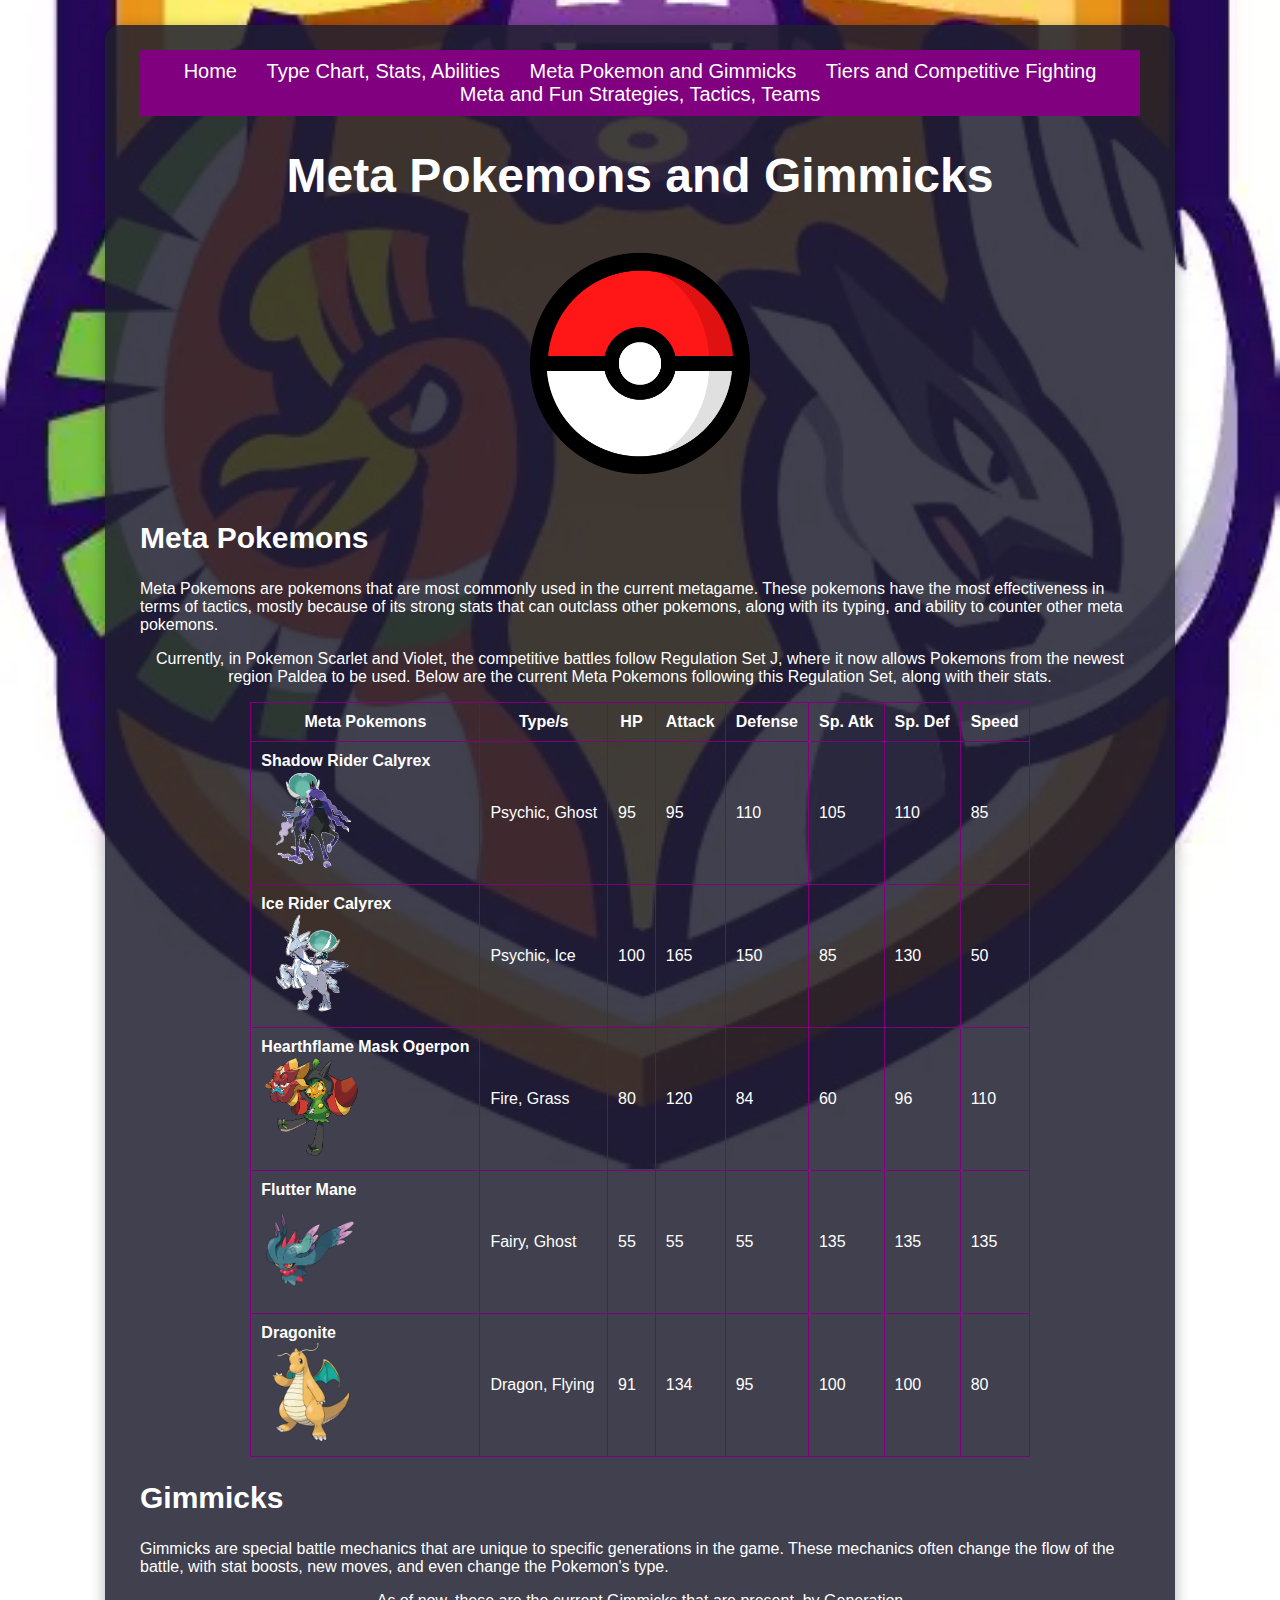
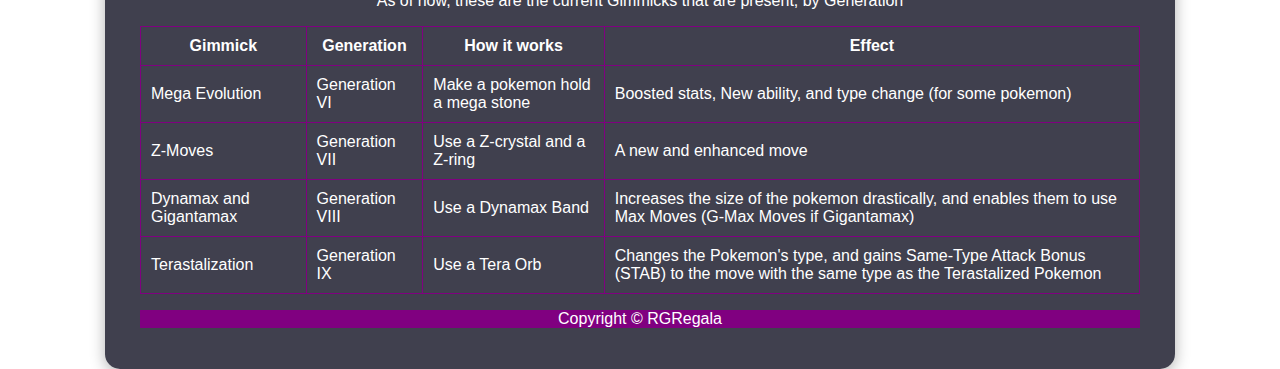
<file: public/2Q1GMagnesiumRegala.html>
<!DOCTYPE html> 
<html lang="en">
<head>
    <meta charset="UTF-8">
    <meta name="viewport" content="width=device-width, initial-scale=1.0">   
    <title> Meta Pokemons and Gimmicks </title>
    <link rel = "icon" href = "../assets/smogon.jpg" type = "image/jpg">
    <link rel="stylesheet" href="style.css">
<style>

        nav {
            background-color: purple;
            text-align: center;
            padding: 10px;
        }
        nav a {
            color: white;
            text-decoration: none;
            margin: 0 12px;
            font-size: 20px;
            transition: color 0.3s;
        }
        nav a:hover{
            color: blue;
        }

        table{
            border-collapse: collapse;
            border: 1;
        }
        table, td, th {
            border: 1px solid purple;
        }
        footer{
            background-color: purple;
        }
    </style>
 
 <div class="content-divider">
</head>

<nav style="font-family: Arial, sans-serif;">
    <a href="https://g00fydoges.github.io/CS3_2ndQtrPortfolio_MgREGALA/"> Home </a>
    <a href="https://eprad0.github.io/2QRepositoryMagnesiumPrado/public/2Q1GMagnesiumPrado.html"> Type Chart, Stats, Abilities </a> 
    <a href="2Q1GMagnesiumRegala.html"> Meta Pokemon and Gimmicks </a> 
    <a href="https://artnathanael.github.io/2QRepositoryMagnesiumValdriz/public/2Q1GMagnesiumValdriz.html"> Tiers and Competitive Fighting </a>
    <a href="https://quaza638.github.io/2QRepositoryMgPRE/public/2Q1GMgPRE.html"> Meta and Fun Strategies, Tactics, Teams </a> <br>
</nav>
<header style="font-size: x-large; font-family: Arial, sans-serif;">
<center>
<h1> Meta Pokemons and Gimmicks </h1>
</center>
</header>
<center>
    <img src="../assets/pokeball.png" height="256.5px" width="256px">
</center>

<body style="font-family: Arial, sans-serif;">
<h2 style="font-size: 30px;"> Meta Pokemons </h2>

<p> Meta Pokemons are pokemons that are most commonly used in the current metagame. These pokemons have the most effectiveness in terms of tactics, mostly because of its strong stats that can outclass other pokemons, along with its typing, and ability to counter other meta pokemons.</p>
<center> 
<p> Currently, in Pokemon Scarlet and Violet, the competitive battles follow Regulation Set J, where it now allows Pokemons from the newest region Paldea to be used. Below are the current Meta Pokemons following this Regulation Set, along with their stats.</p>
</center>
<center>
<table cellpadding="10">
<tr>
    <th> Meta Pokemons </th>
    <th> Type/s </th>
    <th> HP </th>
    <th> Attack </th>
    <th> Defense</th>
    <th> Sp. Atk </th>
    <th> Sp. Def </th>
    <th> Speed </th>

</tr>
<tr>
    <td> <b>Shadow Rider Calyrex </b> <br> <img src="../assets/src.png" height="100px" width="100px"> </td>
    <td> Psychic, Ghost </td>
    <td> 95 </td>
    <td> 95 </td>
    <td> 110 </td>
    <td> 105 </td>
    <td> 110 </td>
    <td> 85 </td>
</tr>

<tr>
    <td> <b>Ice Rider Calyrex </b> <br> <img src="../assets/irc.png" height="100px" width="100px"> </td>
    <td> Psychic, Ice</td>
    <td> 100 </td>
    <td> 165 </td>
    <td> 150 </td>
    <td> 85 </td>
    <td> 130 </td>
    <td> 50 </td>
</tr>

<tr>
    <td> <b>Hearthflame Mask Ogerpon </b> <br> <img src="../assets/hmo.png" height="100px" width="100px"> </td>
    <td> Fire, Grass </td>
    <td> 80 </td>
    <td> 120 </td>
    <td> 84 </td>
    <td> 60 </td>
    <td> 96 </td>
    <td> 110 </td>
</tr>

<tr>
    <td> <b>Flutter Mane </b> <br> <img src="../assets/fluttermane.png" height="100px" width="100px"> </td>
    <td> Fairy, Ghost </td>
    <td> 55 </td>
    <td> 55 </td>
    <td> 55 </td>
    <td> 135 </td>
    <td> 135 </td>
    <td> 135 </td>
</tr>

<tr>
    <td> <b>Dragonite </b> <br> <img src="../assets/dragonite.png" height="100px" width="100px"> </td>
    <td> Dragon, Flying </td>
    <td> 91 </td>
    <td> 134 </td>
    <td> 95 </td>
    <td> 100 </td>
    <td> 100 </td>
    <td> 80 </td>
</tr>

</table>
</center>

<h2 style="font-size: 30px;"> Gimmicks </h2>
<p> Gimmicks are special battle mechanics that are unique to specific generations in the game. These mechanics often change the flow of the battle, with stat boosts, new moves, and even change the Pokemon's type.</p>
<center>
<p> As of now, these are the current Gimmicks that are present, by Generation</p>
</center>
<center>
<table cellpadding="10">
<tr>
    <th> Gimmick </th>
    <th> Generation </th>
    <th> How it works</th>
    <th> Effect </th>
</tr>

<tr>
    <td> Mega Evolution</td>
    <td> Generation VI </td>
    <td> Make a pokemon hold a mega stone </td>
    <td> Boosted stats, New ability, and type change (for some pokemon)</td>
</tr>

<tr>
    <td> Z-Moves</td>
    <td> Generation VII </td>
    <td> Use a Z-crystal and a Z-ring</td>
    <td> A new and enhanced move</td>
</tr>

<tr>
    <td> Dynamax and Gigantamax</td>
    <td> Generation VIII </td>
    <td> Use a Dynamax Band </td>
    <td> Increases the size of the pokemon drastically, and enables them to use Max Moves (G-Max Moves if Gigantamax)</td>
</tr>

<tr>
    <td> Terastalization</td>
    <td> Generation IX </td>
    <td> Use a Tera Orb</td>
    <td> Changes the Pokemon's type, and gains Same-Type Attack Bonus (STAB) to the move with the same type as the Terastalized Pokemon</td>
</tr>

</table>
</body>

<footer>
    <p> Copyright © RGRegala </p>
</footer>
</div>


</html>
</file>
<file: public/style.css>
body {
                margin: 0;
                height: 100vh;
                background: url(../assets/smogon.jpg);
                background-repeat: no-repeat;
                background-size: cover;
                background-position: center;
                background-attachment: fixed;
                font-family: Arial, sans-serif;
                color: white;
                }

            .center {
                text-align: center;
            }

            .content-divider {
                background: rgba(30, 30, 47, 0.85); 
                border-radius: 15px;
                padding: 25px 35px;
                margin: 25px auto;
                max-width: 1000px;
                box-shadow: 0 4px 15px rgba(0, 0, 0, 0.3);
            }

            img {
                border-radius: 100px;
            }

        
            .footer {
                text-align: center;
                font-size: medium;
                padding: 20px;
                color: white;
            }
</file>
